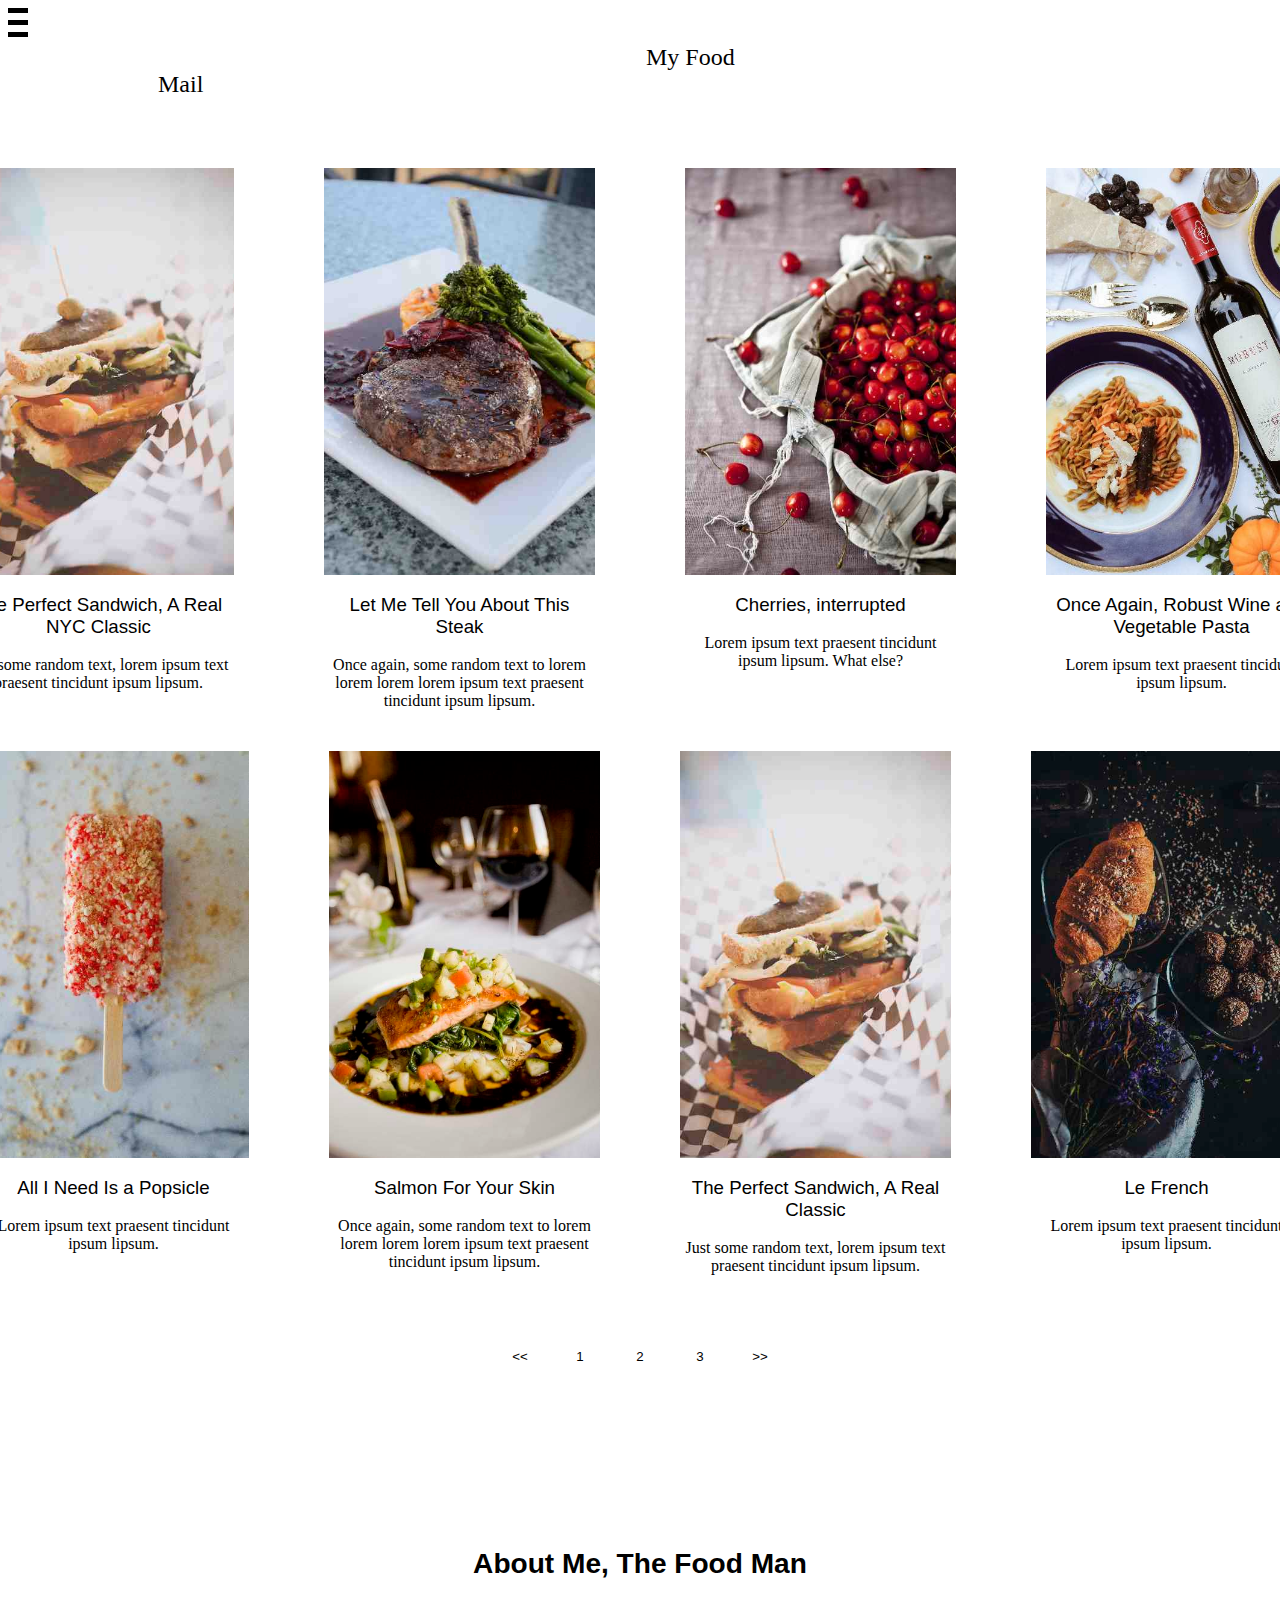
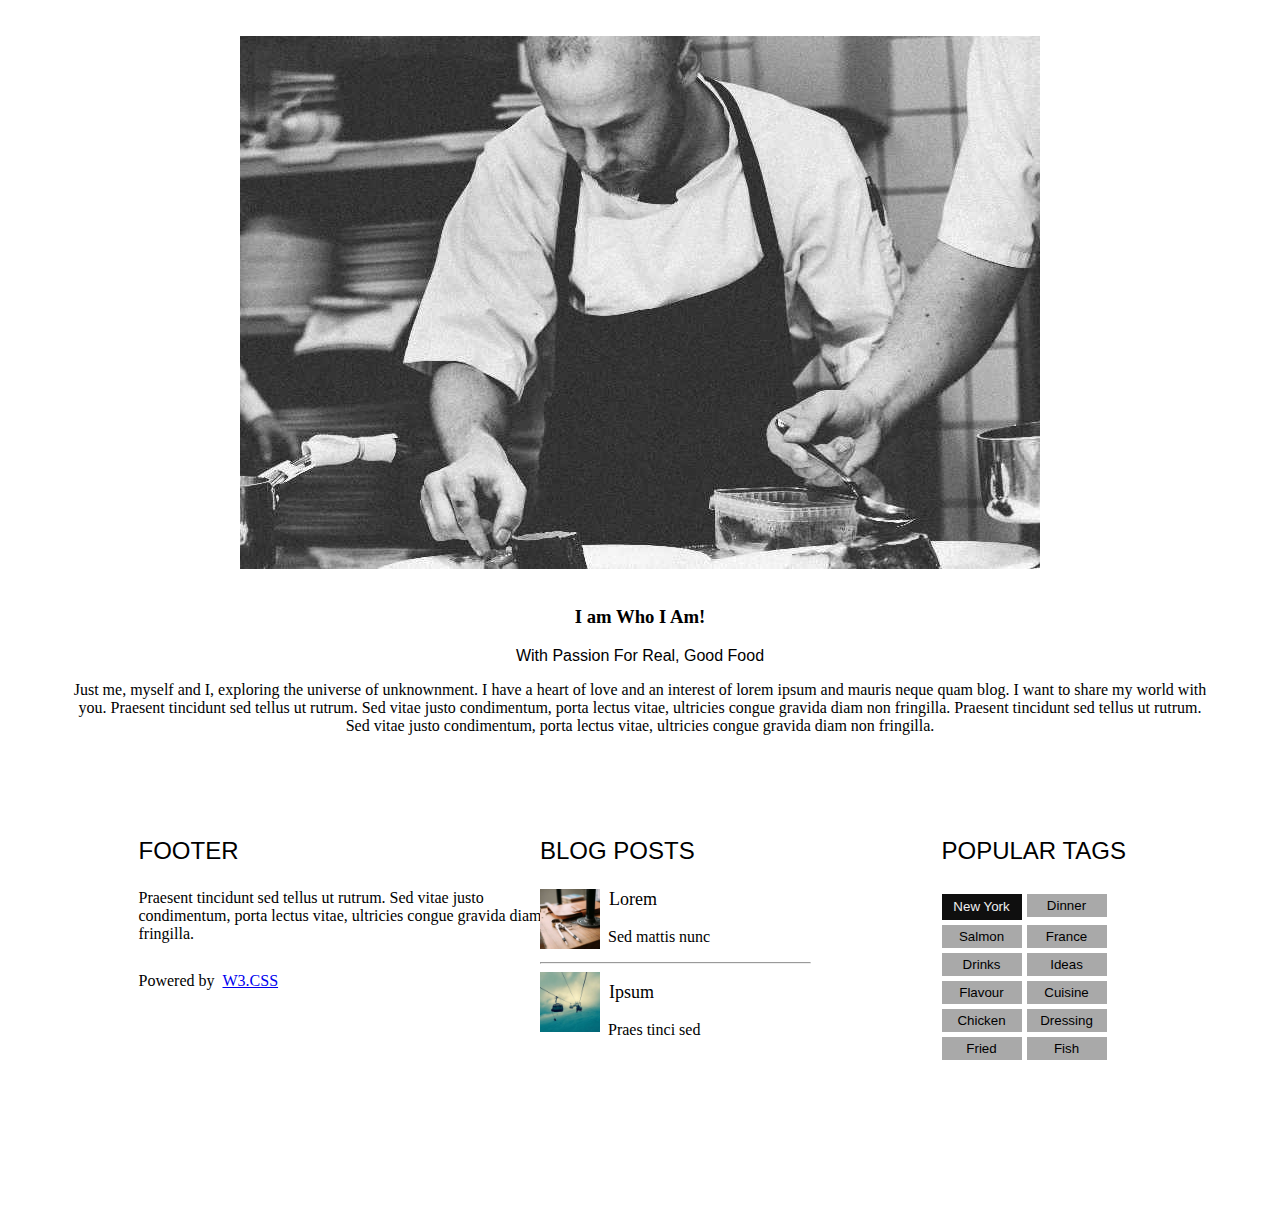
<file: index.html>
<html>
    <head>

        <meta name="content" content="about flex">
        <meta charset="UTF-8">
        <meta name="viewport" content="width=device-width, initial-scale=1.0">
        <link rel="stylesheet" href="food.css">
        <title>FOOD VLOG</title>
        
         <style>
           
           .div0 a{
          text-decoration: none;
          color: black;
          font-size:24px !important;

          display: inline-block;
          position: relative;
          top:0px;
          left:150px;
         
          font-family:Georgia, 'Times New Roman', Times, serif;
          
          
          
           }

           #container{
            display:flex;
            width: 100%;
            justify-content:center;
            gap:10px;
           
            
           }

           .div1{
           
            width:271px;
            height:407px;
            

           }
           .div2{
           
            width:271px;
            height:407px;

           }

           .div3{
          
            width:271px;
            height:407px;
 
            
           }
           .div4{
           
            width:271px;
            height:407px;
           }

           figure{
            text-align:center ;
            width:271px;
            height:407px;
           }

           .hc1{
            font-family: 'Segoe UI', Tahoma, Geneva, Verdana, sans-serif;
            font-weight: 400;
           }

           .hc2{
            font-family: 'Segoe UI', Tahoma, Geneva, Verdana, sans-serif;
            font-weight: 400;
           }

           .hc3{
            font-family:'Segoe UI', Tahoma, Geneva, Verdana, sans-serif;
            font-weight: 400;
           }

           .hc4{
            font-family:'Segoe UI', Tahoma, Geneva, Verdana, sans-serif;
            font-weight: 400;
           }

           .secondcontainer{
           display: flex;
           justify-content: center;
           }


           .div5{
           
           width:271px;
           height:407px;
           

          }
          .div6{
          
           width:271px;
           height:407px;

          }

          .div7{
         
           width:271px;
           height:407px;

           
          }
          .div8{
          
           width:271px;
           height:407px;
          }


          
          .hc5{
            font-family: 'Segoe UI', Tahoma, Geneva, Verdana, sans-serif;
            font-weight: 400;
           }

           .hc6{
            font-family: 'Segoe UI', Tahoma, Geneva, Verdana, sans-serif;
            font-weight: 400;
           }

           .hc7{
            font-family:'Segoe UI', Tahoma, Geneva, Verdana, sans-serif;
            font-weight: 400;
           }

           .hc8{
            font-family:'Segoe UI', Tahoma, Geneva, Verdana, sans-serif;
            font-weight: 400;
           }

           .thirdcontainer{
            display: flex;
            justify-content: center;
            gap:20px;
        
           }
           button{
           
            height:40px;
            width:40px;
            background-color:white;
            border: 0cap;
           }
        button1:hover{
            background-color: black;
            color: aliceblue;
            height:40px;
            width:40px;
       

           
        }
        .fourthcontainer{
           width:100%;
           text-align: center;
           font-family: Verdana, sans-serif;
           font-size: x-large;
         
          
        }
        .p11{
            font-family: 'Segoe UI', Tahoma, Geneva, Verdana, sans-serif;
        }

        .p12{
        width:1140px;
        height:80px;
        font:italic;
        }

        .p13{
            font-size: x-large;
            font-family: 'Segoe UI', Tahoma, Geneva, Verdana, sans-serif;
        }

        .p14{
            width:435px;
            height:67px;
            text-align: left;
        }

        .container6{
            display: flex;
            justify-content:space-evenly;
        }

       
       .div11{
        height:100px;
       width:200px;
        
        display: flex;
        background-color: rgb(255, 255, 255);
        gap:5px;
        align-items:baseline;
        flex-direction: row;
        flex-wrap: wrap;
        align-items: start;
      
       }
        
      .p20{
        
        font-size: x-large;
        font-family: 'Segoe UI', Tahoma, Geneva, Verdana, sans-serif;
      }

      .img1{
        float:left;
      }

     .img2{
            float: left;
         }

         .b2{

            width:80px;
            height:26px;
            color: rgb(241, 241, 241);

         }
         .b3{
            width:80px;
            height:23px;
         }
         .b4{
            width:80px;
            height:23px;
         }

         .b5{
            width:80px;
            height:23px;
         }
         .b6{
            width:80px;
            height:23px;
         }
         .b7{
            width:80px;
            height:23px;
         }
         .b8{
            width:80px;
            height:23px;
         }
         .b9{
            width:80px;
            height:23px;
         }
         .b10{
            width:80px;
            height:23px;
         }
         .b11{
            width:80px;
            height:23px;
         }
         .b12{
            width:80px;
            height:23px;
         }
         .b13{
            width:80px;
            height:23px;
         }

         nav{
           display:flex;
           gap:500px;
           justify-content: space-evenly;
         }

         .button1:hover {
  background-color: black;
  color: white;
}

         
         </style>

    </head>

    <body>
        <div class="div0">
           <div class="div00"></div>
           <div class="div00"></div>
           <div class="div00"></div>    
           &nbsp;&nbsp;&nbsp;&nbsp;&nbsp;&nbsp;&nbsp;&nbsp;&nbsp;&nbsp;&nbsp;&nbsp;&nbsp;&nbsp;&nbsp;&nbsp;&nbsp;&nbsp;&nbsp;&nbsp;&nbsp;&nbsp;&nbsp;&nbsp;&nbsp;&nbsp;&nbsp;&nbsp;&nbsp;&nbsp;&nbsp;&nbsp;&nbsp;&nbsp;&nbsp;&nbsp;&nbsp;&nbsp;&nbsp;&nbsp;&nbsp;&nbsp;&nbsp;&nbsp;&nbsp;&nbsp;&nbsp;&nbsp;&nbsp;&nbsp;&nbsp;&nbsp;&nbsp;&nbsp;&nbsp;&nbsp;&nbsp;&nbsp;&nbsp;&nbsp;&nbsp;&nbsp;&nbsp;&nbsp;&nbsp;&nbsp;&nbsp;&nbsp;&nbsp;&nbsp;&nbsp;&nbsp;&nbsp;&nbsp;&nbsp;&nbsp;&nbsp;&nbsp;&nbsp;&nbsp;&nbsp;&nbsp;&nbsp;&nbsp;&nbsp;&nbsp;&nbsp;&nbsp;&nbsp;&nbsp;&nbsp;&nbsp;&nbsp;&nbsp;&nbsp;&nbsp;&nbsp;&nbsp;&nbsp;&nbsp;&nbsp;&nbsp;&nbsp;&nbsp;&nbsp;&nbsp;&nbsp;&nbsp;&nbsp;&nbsp;&nbsp;&nbsp;&nbsp;&nbsp;&nbsp;&nbsp;&nbsp;&nbsp;&nbsp;&nbsp;&nbsp;&nbsp;<a href="#container" >My Food</a>   
       &nbsp;&nbsp;&nbsp;&nbsp;&nbsp;&nbsp;&nbsp;&nbsp;&nbsp;&nbsp;&nbsp;&nbsp;&nbsp;&nbsp;&nbsp;&nbsp;&nbsp;&nbsp;&nbsp;&nbsp;&nbsp;&nbsp;&nbsp;&nbsp;&nbsp;&nbsp;&nbsp;&nbsp;&nbsp;&nbsp;&nbsp;&nbsp;&nbsp;&nbsp;&nbsp;&nbsp;&nbsp;&nbsp;&nbsp;&nbsp;&nbsp;&nbsp;&nbsp;&nbsp;&nbsp;&nbsp;&nbsp;&nbsp;&nbsp;&nbsp;&nbsp;&nbsp;&nbsp;&nbsp;&nbsp;&nbsp;&nbsp;&nbsp;&nbsp;&nbsp;&nbsp;&nbsp;&nbsp;&nbsp;&nbsp;&nbsp;&nbsp;&nbsp;&nbsp;&nbsp;&nbsp;&nbsp;&nbsp;&nbsp;&nbsp;&nbsp;&nbsp;&nbsp;&nbsp;&nbsp;&nbsp;&nbsp;&nbsp;&nbsp;&nbsp;&nbsp;&nbsp;&nbsp;&nbsp;&nbsp;&nbsp;&nbsp;&nbsp;&nbsp;&nbsp;&nbsp;&nbsp;&nbsp;&nbsp;&nbsp;&nbsp;&nbsp;&nbsp;&nbsp;&nbsp;&nbsp;&nbsp;&nbsp;&nbsp;&nbsp;&nbsp;&nbsp;&nbsp;&nbsp;&nbsp;&nbsp;&nbsp;&nbsp;&nbsp;&nbsp;&nbsp;&nbsp;&nbsp;&nbsp;&nbsp;&nbsp;&nbsp;&nbsp;&nbsp;&nbsp;&nbsp;&nbsp;&nbsp;&nbsp;&nbsp;&nbsp;&nbsp;&nbsp;&nbsp;&nbsp;&nbsp;&nbsp;&nbsp;&nbsp;&nbsp;&nbsp;&nbsp;&nbsp;&nbsp;&nbsp;&nbsp;&nbsp;&nbsp;&nbsp;&nbsp;&nbsp;&nbsp;&nbsp;&nbsp;&nbsp;&nbsp;&nbsp; <a href="" >Mail</a>


        </div><br><br><br>
   
        <div id="container">
       <figure>
        <img src="sandwich (1).jpg" class="div1">
        <figcaption>
            <h3 class="hc1">The Perfect Sandwich, A Real NYC Classic
            </h3>
            <p>Just some random text, lorem ipsum text praesent tincidunt ipsum lipsum.</p>
        </figcaption>
       </figure> 
        
       <figure>
        <img src="steak.jpg" class="div2">
        <figcaption>
            <h3 class="hc2">Let Me Tell You About This Steak
            </h3>
            <p>Once again, some random text to lorem lorem lorem lorem ipsum text praesent tincidunt ipsum lipsum.

            </p>
        </figcaption>
       </figure> 


       <figure>
        <img src="cherries.jpg" class="div3">
        
        <figcaption>

            <h3 class="hc3">Cherries, interrupted
            </h3>
            <p>Lorem ipsum text praesent tincidunt ipsum lipsum.

                What else?</p>
        </figcaption>
       </figure>
       
       
       <figure>
        <img src="wine.jpg" class="div4">
        <figcaption>
           <h3 class="hc4">Once Again, Robust Wine and Vegetable Pasta</h3>
           <p>Lorem ipsum text praesent tincidunt ipsum lipsum.</p>
        </figcaption>
       </figure> 
       </div><br><br><br><br><br><br><br><br>





       <div class="secondcontainer">


       <figure>
        <img src="popsicle.jpg" class="div5">
        <figcaption>
             <h3 class="hc5">All I Need Is a Popsicle</h3>
             <P>Lorem ipsum text praesent tincidunt ipsum lipsum.</P>
        </figcaption>
       </figure> 
        
       <figure>
        <img src="salmon.jpg" class="div6">
        <figcaption>
           
            <h3 class="hc6">Salmon For Your Skin</h3>
            <P>Once again, some random text to lorem lorem lorem lorem ipsum text praesent tincidunt ipsum lipsum.</P>
            
        </figcaption>
       </figure> 


       <figure>
        <img src="sandwich.jpg" class="div7">
        
        <figcaption>

            <h3 class="hc7">The Perfect Sandwich, A Real Classic</h3>
             <P>Just some random text, lorem ipsum text praesent tincidunt ipsum lipsum.</P>
        </figcaption>
       </figure>
       
       
       <figure>
        <img src="croissant.jpg" class="div8">
        <figcaption>
            <h3 class="hc8">Le French</h3>
            <P>Lorem ipsum text praesent tincidunt ipsum lipsum.</P>
            
        </figcaption>
       </figure> 

        </div><br><br><br><br><br><br><br><br><br>


        <div class="thirdcontainer">
          
            <button class="button1"><<</button>
            <button class="button1">1</button>
            <button class="button1">2</button>
            <button class="button1">3</button>
            <button class="button1">>></button>
        </div>
        <br><br><br><br><br><br><br><br>


        <div class="fourthcontainer">
           <h3 class="hc9">About Me, The Food Man</h3><br>
            <center><img src="chef.jpg" ></center>
        </div><br>
 

        
        
        <h3 class="hc10" style="text-align: center;">I am Who I Am!</h3>

        <p class="p11" style="text-align: center;">With Passion For Real, Good Food</p>

    <center><p class="p12"  style="text-align: center;">Just me, myself and I, exploring the universe of unknownment. I have a heart of love and an interest of lorem ipsum and mauris neque quam blog. I want to share my world with you. Praesent tincidunt sed tellus ut rutrum. Sed vitae justo condimentum, porta lectus vitae, ultricies congue gravida diam non fringilla. Praesent tincidunt sed tellus ut rutrum. Sed vitae justo condimentum, porta lectus vitae, ultricies congue gravida diam non fringilla.</p></center> 

    <br><br>


    <div class="container6">

    <div class="div1">
    <p class="p13">FOOTER</p>
    <p class="p14">Praesent tincidunt sed tellus ut rutrum. Sed vitae justo condimentum, porta lectus vitae, ultricies congue gravida diam non fringilla.</p>

    Powered by &nbsp;<a href="https://www.w3schools.com/w3css/default.asp">W3.CSS</a>
</div>


<div class="div2">
    <p class="p13">BLOG POSTS</p>

    <img src="blog1.jpg" style=width:60px;height:60px; class="img1">
    <p style="font-size: large ;"> &nbsp; Lorem</p>
<p > &nbsp; Sed mattis nunc</p><hr>

<img src="blog2.jpg" style=width:60px;height:60px; class="img2">
<p style="font-size: large;">&nbsp; Ipsum</p>
<p> &nbsp; Praes tinci sed</p>
</div>


<div class="div11">

    <p class="p20">POPULAR TAGS</p>
    <br>
    <button class="b2" style="background-color: rgb(15, 15, 15);">New York</button>
    <button class="b3" style="background-color: darkgrey;">Dinner</button>
    <button class="b4" style="background-color: darkgrey;">Salmon</button>
    <button class="b5" style="background-color: darkgrey;">France</button>
    <button class="b6" style="background-color: darkgrey;">Drinks</button>
    <button class="b7" style="background-color: darkgrey;">Ideas</button>
    <button class="b8" style="background-color: darkgrey;">Flavour</button>
    <button class="b9" style="background-color: darkgrey;">Cuisine</button>
    <button class="b10" style="background-color: darkgrey;">Chicken</button>
    <button class="b11" style="background-color: darkgrey;">Dressing</button>
    <button class="b12" style="background-color: darkgrey;">Fried</button>
    <button class="b13" style="background-color: darkgrey;">Fish</button>
</div>
    </div>
</body>
</html>
</file>
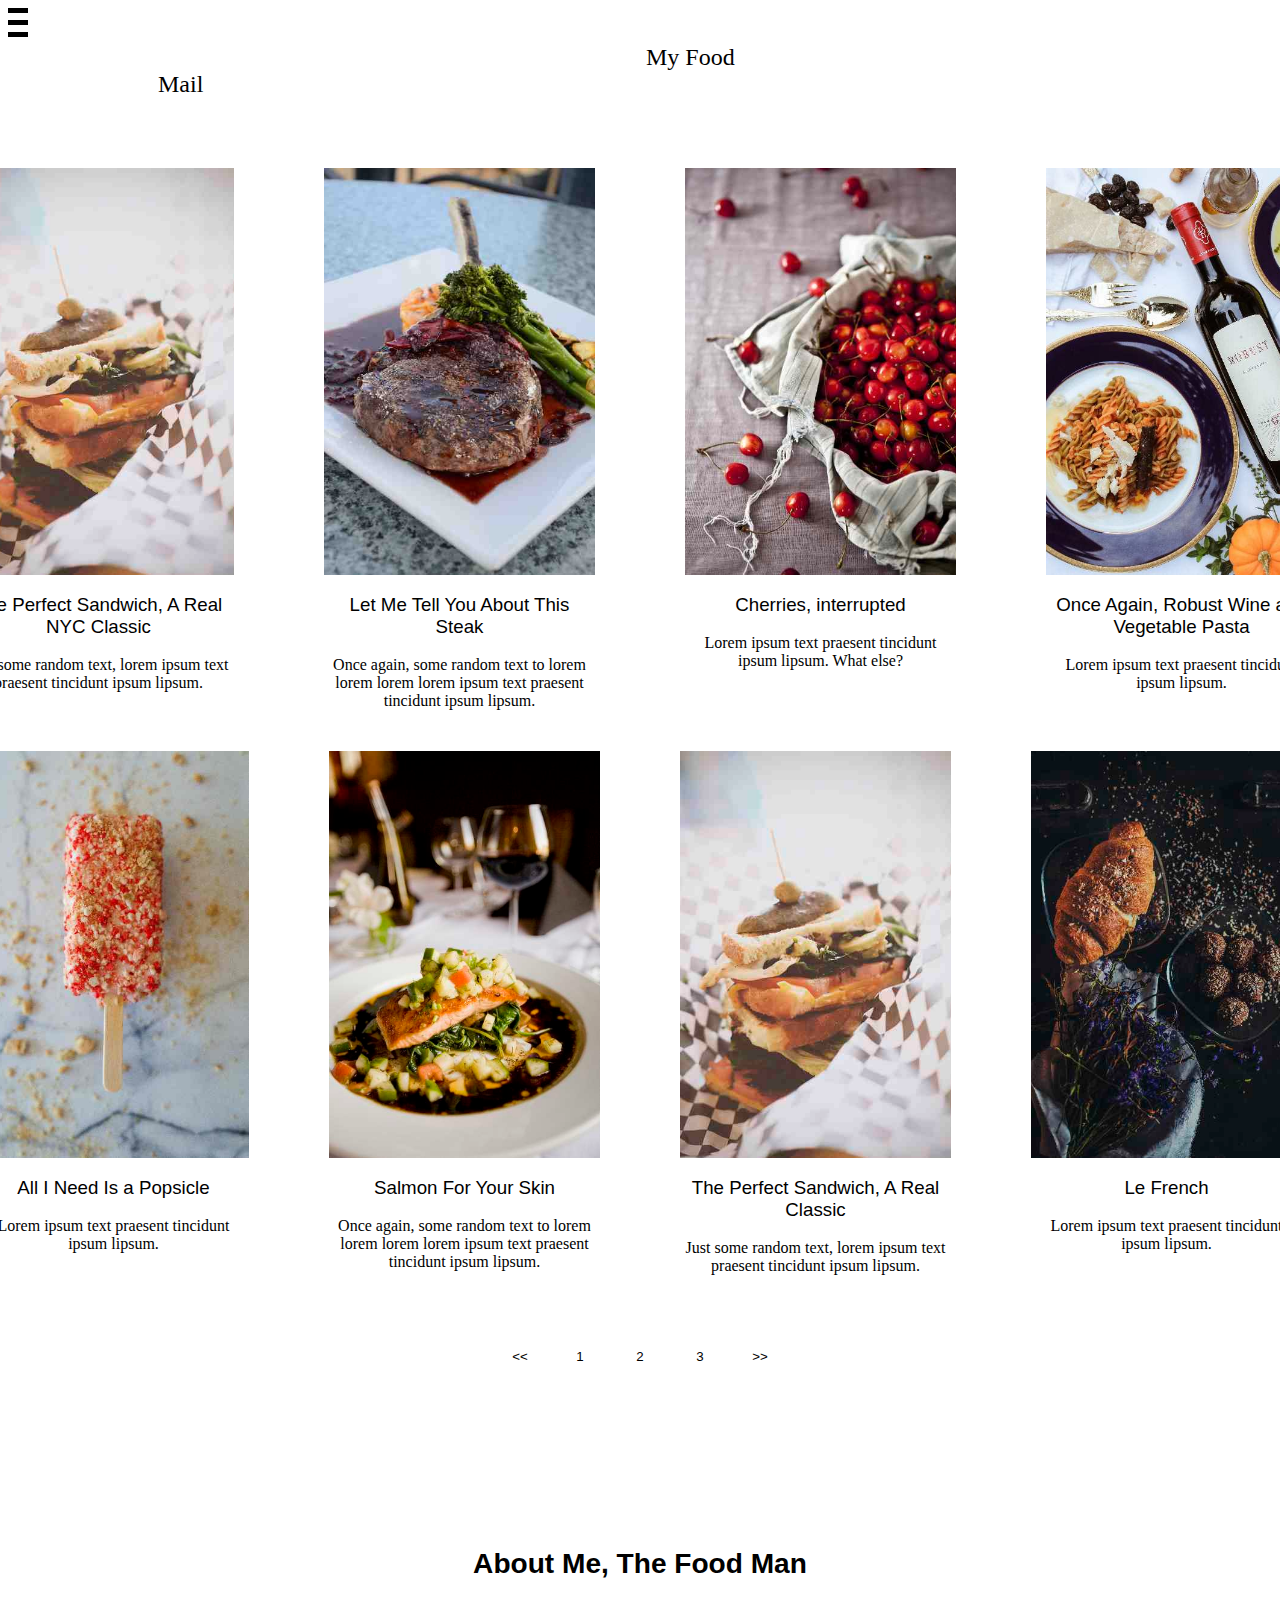
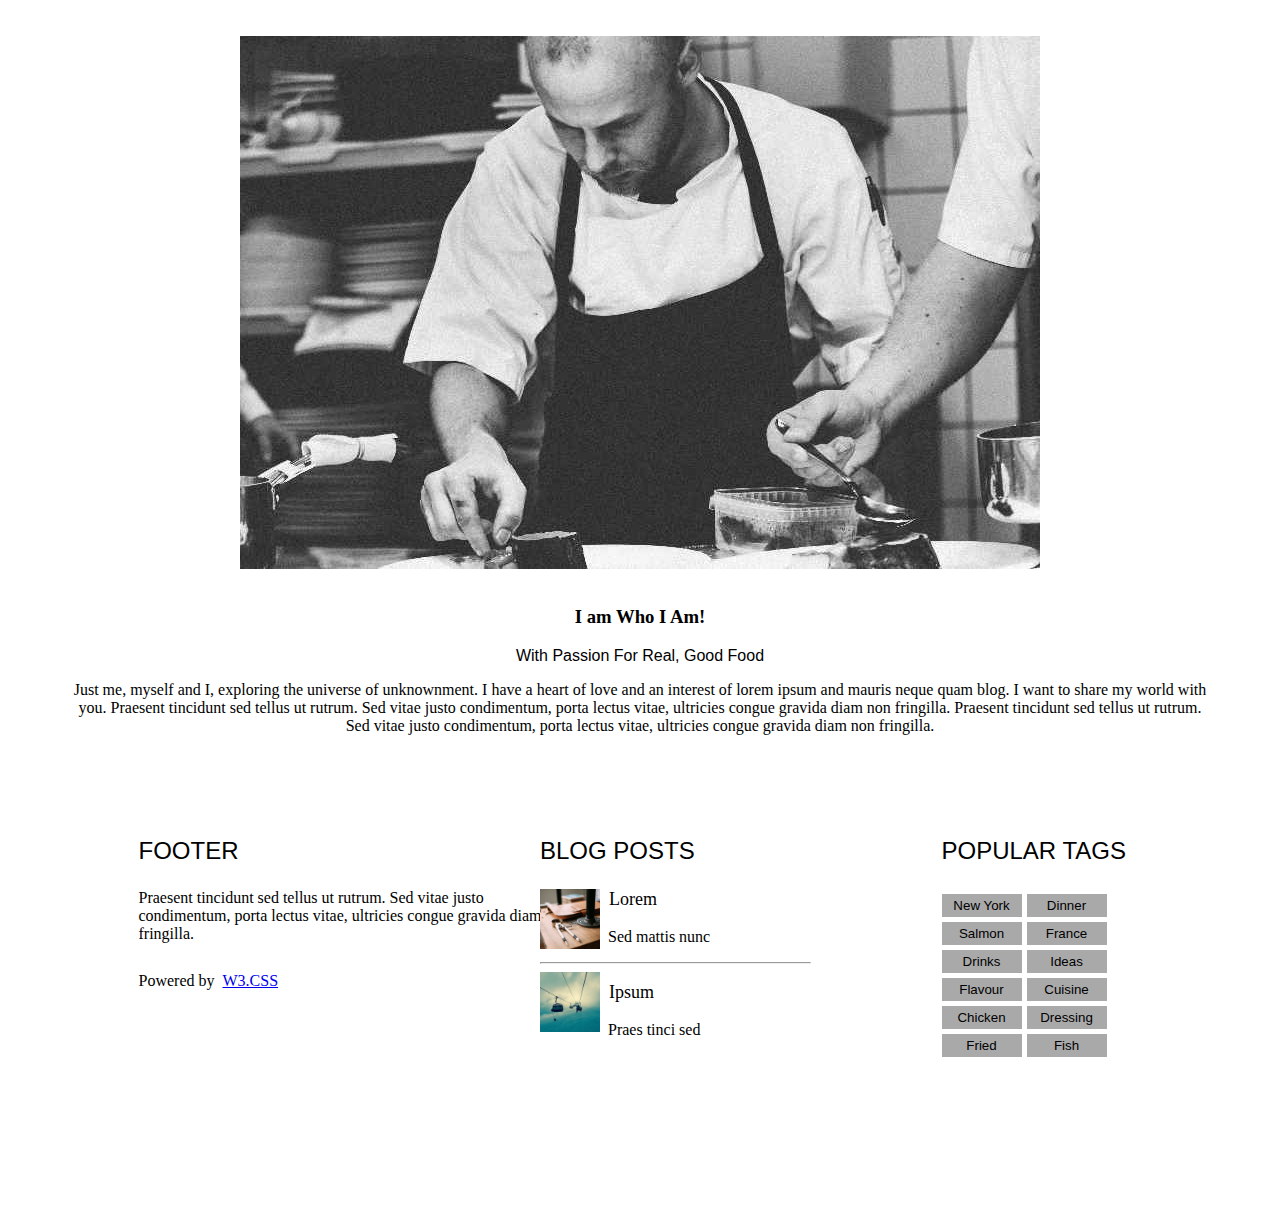
<file: 21FOODVLG.html>
<html>
    <head>

        <meta name="content" content="about flex">
        <meta charset="UTF-8">
        <meta name="viewport" content="width=device-width, initial-scale=1.0">
        <link rel="stylesheet" href="food.css">
        <title>FOOD VLOG</title>
        
         <style>
           
           .div0 a{
          text-decoration: none;
          color: black;
          font-size:24px !important;

          display: inline-block;
          position: relative;
          top:0px;
          left:150px;
      
        
          
         
          font-family:Georgia, 'Times New Roman', Times, serif;
          
          
          
           }

           .container{
            display:flex;
            width: 100%;
            justify-content:center;
            gap:10px;
           
            
           }

           .div1{
           
            width:271px;
            height:407px;
            

           }
           .div2{
           
            width:271px;
            height:407px;

           }

           .div3{
          
            width:271px;
            height:407px;
 
            
           }
           .div4{
           
            width:271px;
            height:407px;
           }

           figure{
            text-align:center ;
            width:271px;
            height:407px;
           }

           .hc1{
            font-family: 'Segoe UI', Tahoma, Geneva, Verdana, sans-serif;
            font-weight: 400;
           }

           .hc2{
            font-family: 'Segoe UI', Tahoma, Geneva, Verdana, sans-serif;
            font-weight: 400;
           }

           .hc3{
            font-family:'Segoe UI', Tahoma, Geneva, Verdana, sans-serif;
            font-weight: 400;
           }

           .hc4{
            font-family:'Segoe UI', Tahoma, Geneva, Verdana, sans-serif;
            font-weight: 400;
           }

           .secondcontainer{
           display: flex;
           justify-content: center;
           }


           .div5{
           
           width:271px;
           height:407px;
           

          }
          .div6{
          
           width:271px;
           height:407px;

          }

          .div7{
         
           width:271px;
           height:407px;

           
          }
          .div8{
          
           width:271px;
           height:407px;
          }


          
          .hc5{
            font-family: 'Segoe UI', Tahoma, Geneva, Verdana, sans-serif;
            font-weight: 400;
           }

           .hc6{
            font-family: 'Segoe UI', Tahoma, Geneva, Verdana, sans-serif;
            font-weight: 400;
           }

           .hc7{
            font-family:'Segoe UI', Tahoma, Geneva, Verdana, sans-serif;
            font-weight: 400;
           }

           .hc8{
            font-family:'Segoe UI', Tahoma, Geneva, Verdana, sans-serif;
            font-weight: 400;
           }

           .thirdcontainer{
            display: flex;
            justify-content: center;
            gap:20px;
        
           }
           button{
            height:40px;
            width:40px;
            background-color:white;
            border: 0cap;
           }
        button1:hover{
            background-color: black;
            color: aliceblue;
            height:40px;
            width:40px;
       

           
        }
        .fourthcontainer{
           width:100%;
           text-align: center;
           font-family: Verdana, sans-serif;
           font-size: x-large;
         
          
        }
        .p11{
            font-family: 'Segoe UI', Tahoma, Geneva, Verdana, sans-serif;
        }

        .p12{
        width:1140px;
        height:80px;
        font:italic;
        }

        .p13{
            font-size: x-large;
            font-family: 'Segoe UI', Tahoma, Geneva, Verdana, sans-serif;
        }

        .p14{
            width:435px;
            height:67px;
            text-align: left;
        }

        .container6{
            display: flex;
            justify-content:space-evenly;
        }

       
       .div11{
        height:100px;
       width:200px;
        
        display: flex;
        background-color: rgb(255, 255, 255);
        gap:5px;
        align-items:baseline;
        flex-direction: row;
        flex-wrap: wrap;
        align-items: start;
      
       }
        
      .p20{
        
        font-size: x-large;
        font-family: 'Segoe UI', Tahoma, Geneva, Verdana, sans-serif;
      }

      .img1{
        float:left;
      }

     .img2{
            float: left;
         }

         .b2{

            width:80px;
            height:23px;
         }
         .b3{
            width:80px;
            height:23px;
         }
         .b4{
            width:80px;
            height:23px;
         }

         .b5{
            width:80px;
            height:23px;
         }
         .b6{
            width:80px;
            height:23px;
         }
         .b7{
            width:80px;
            height:23px;
         }
         .b8{
            width:80px;
            height:23px;
         }
         .b9{
            width:80px;
            height:23px;
         }
         .b10{
            width:80px;
            height:23px;
         }
         .b11{
            width:80px;
            height:23px;
         }
         .b12{
            width:80px;
            height:23px;
         }
         .b13{
            width:80px;
            height:23px;
         }

         nav{
           display:flex;
           gap:500px;
           justify-content: space-evenly;
         }


         
         </style>

    </head>

    <body>
        <div class="div0">
           <div class="div00"></div>
           <div class="div00"></div>
           <div class="div00"></div>    
           &nbsp;&nbsp;&nbsp;&nbsp;&nbsp;&nbsp;&nbsp;&nbsp;&nbsp;&nbsp;&nbsp;&nbsp;&nbsp;&nbsp;&nbsp;&nbsp;&nbsp;&nbsp;&nbsp;&nbsp;&nbsp;&nbsp;&nbsp;&nbsp;&nbsp;&nbsp;&nbsp;&nbsp;&nbsp;&nbsp;&nbsp;&nbsp;&nbsp;&nbsp;&nbsp;&nbsp;&nbsp;&nbsp;&nbsp;&nbsp;&nbsp;&nbsp;&nbsp;&nbsp;&nbsp;&nbsp;&nbsp;&nbsp;&nbsp;&nbsp;&nbsp;&nbsp;&nbsp;&nbsp;&nbsp;&nbsp;&nbsp;&nbsp;&nbsp;&nbsp;&nbsp;&nbsp;&nbsp;&nbsp;&nbsp;&nbsp;&nbsp;&nbsp;&nbsp;&nbsp;&nbsp;&nbsp;&nbsp;&nbsp;&nbsp;&nbsp;&nbsp;&nbsp;&nbsp;&nbsp;&nbsp;&nbsp;&nbsp;&nbsp;&nbsp;&nbsp;&nbsp;&nbsp;&nbsp;&nbsp;&nbsp;&nbsp;&nbsp;&nbsp;&nbsp;&nbsp;&nbsp;&nbsp;&nbsp;&nbsp;&nbsp;&nbsp;&nbsp;&nbsp;&nbsp;&nbsp;&nbsp;&nbsp;&nbsp;&nbsp;&nbsp;&nbsp;&nbsp;&nbsp;&nbsp;&nbsp;&nbsp;&nbsp;&nbsp;&nbsp;&nbsp;&nbsp;<a href="" >My Food</a>   
       &nbsp;&nbsp;&nbsp;&nbsp;&nbsp;&nbsp;&nbsp;&nbsp;&nbsp;&nbsp;&nbsp;&nbsp;&nbsp;&nbsp;&nbsp;&nbsp;&nbsp;&nbsp;&nbsp;&nbsp;&nbsp;&nbsp;&nbsp;&nbsp;&nbsp;&nbsp;&nbsp;&nbsp;&nbsp;&nbsp;&nbsp;&nbsp;&nbsp;&nbsp;&nbsp;&nbsp;&nbsp;&nbsp;&nbsp;&nbsp;&nbsp;&nbsp;&nbsp;&nbsp;&nbsp;&nbsp;&nbsp;&nbsp;&nbsp;&nbsp;&nbsp;&nbsp;&nbsp;&nbsp;&nbsp;&nbsp;&nbsp;&nbsp;&nbsp;&nbsp;&nbsp;&nbsp;&nbsp;&nbsp;&nbsp;&nbsp;&nbsp;&nbsp;&nbsp;&nbsp;&nbsp;&nbsp;&nbsp;&nbsp;&nbsp;&nbsp;&nbsp;&nbsp;&nbsp;&nbsp;&nbsp;&nbsp;&nbsp;&nbsp;&nbsp;&nbsp;&nbsp;&nbsp;&nbsp;&nbsp;&nbsp;&nbsp;&nbsp;&nbsp;&nbsp;&nbsp;&nbsp;&nbsp;&nbsp;&nbsp;&nbsp;&nbsp;&nbsp;&nbsp;&nbsp;&nbsp;&nbsp;&nbsp;&nbsp;&nbsp;&nbsp;&nbsp;&nbsp;&nbsp;&nbsp;&nbsp;&nbsp;&nbsp;&nbsp;&nbsp;&nbsp;&nbsp;&nbsp;&nbsp;&nbsp;&nbsp;&nbsp;&nbsp;&nbsp;&nbsp;&nbsp;&nbsp;&nbsp;&nbsp;&nbsp;&nbsp;&nbsp;&nbsp;&nbsp;&nbsp;&nbsp;&nbsp;&nbsp;&nbsp;&nbsp;&nbsp;&nbsp;&nbsp;&nbsp;&nbsp;&nbsp;&nbsp;&nbsp;&nbsp;&nbsp;&nbsp;&nbsp;&nbsp;&nbsp;&nbsp;&nbsp;&nbsp; <a href="" >Mail</a>


        </div><br><br><br>
   
        <div class="container">
       <figure>
        <img src="sandwich (1).jpg" class="div1">
        <figcaption>
            <h3 class="hc1">The Perfect Sandwich, A Real NYC Classic
            </h3>
            <p>Just some random text, lorem ipsum text praesent tincidunt ipsum lipsum.</p>
        </figcaption>
       </figure> 
        
       <figure>
        <img src="steak.jpg" class="div2">
        <figcaption>
            <h3 class="hc2">Let Me Tell You About This Steak
            </h3>
            <p>Once again, some random text to lorem lorem lorem lorem ipsum text praesent tincidunt ipsum lipsum.

            </p>
        </figcaption>
       </figure> 


       <figure>
        <img src="cherries.jpg" class="div3">
        
        <figcaption>

            <h3 class="hc3">Cherries, interrupted
            </h3>
            <p>Lorem ipsum text praesent tincidunt ipsum lipsum.

                What else?</p>
        </figcaption>
       </figure>
       
       
       <figure>
        <img src="wine.jpg" class="div4">
        <figcaption>
           <h3 class="hc4">Once Again, Robust Wine and Vegetable Pasta</h3>
           <p>Lorem ipsum text praesent tincidunt ipsum lipsum.</p>
        </figcaption>
       </figure> 
       </div><br><br><br><br><br><br><br><br>





       <div class="secondcontainer">


       <figure>
        <img src="popsicle.jpg" class="div5">
        <figcaption>
             <h3 class="hc5">All I Need Is a Popsicle</h3>
             <P>Lorem ipsum text praesent tincidunt ipsum lipsum.</P>
        </figcaption>
       </figure> 
        
       <figure>
        <img src="salmon.jpg" class="div6">
        <figcaption>
           
            <h3 class="hc6">Salmon For Your Skin</h3>
            <P>Once again, some random text to lorem lorem lorem lorem ipsum text praesent tincidunt ipsum lipsum.</P>
            
        </figcaption>
       </figure> 


       <figure>
        <img src="sandwich.jpg" class="div7">
        
        <figcaption>

            <h3 class="hc7">The Perfect Sandwich, A Real Classic</h3>
             <P>Just some random text, lorem ipsum text praesent tincidunt ipsum lipsum.</P>
        </figcaption>
       </figure>
       
       
       <figure>
        <img src="croissant.jpg" class="div8">
        <figcaption>
            <h3 class="hc8">Le French</h3>
            <P>Lorem ipsum text praesent tincidunt ipsum lipsum.</P>
            
        </figcaption>
       </figure> 

        </div><br><br><br><br><br><br><br><br><br>


        <div class="thirdcontainer">
          
            <button class="button1"><<</button>
            <button class="button1">1</button>
            <button class="button1">2</button>
            <button class="button1">3</button>
            <button class="button1">>></button>
        </div>
        <br><br><br><br><br><br><br><br>


        <div class="fourthcontainer">
           <h3 class="hc9">About Me, The Food Man</h3><br>
            <center><img src="chef.jpg" ></center>
        </div><br>
 

        
        
        <h3 class="hc10" style="text-align: center;">I am Who I Am!</h3>

        <p class="p11" style="text-align: center;">With Passion For Real, Good Food</p>

    <center><p class="p12"  style="text-align: center;">Just me, myself and I, exploring the universe of unknownment. I have a heart of love and an interest of lorem ipsum and mauris neque quam blog. I want to share my world with you. Praesent tincidunt sed tellus ut rutrum. Sed vitae justo condimentum, porta lectus vitae, ultricies congue gravida diam non fringilla. Praesent tincidunt sed tellus ut rutrum. Sed vitae justo condimentum, porta lectus vitae, ultricies congue gravida diam non fringilla.</p></center> 

    <br><br>


    <div class="container6">

    <div class="div1">
    <p class="p13">FOOTER</p>
    <p class="p14">Praesent tincidunt sed tellus ut rutrum. Sed vitae justo condimentum, porta lectus vitae, ultricies congue gravida diam non fringilla.</p>

    Powered by &nbsp;<a href="https://www.w3schools.com/w3css/default.asp">W3.CSS</a>
</div>


<div class="div2">
    <p class="p13">BLOG POSTS</p>

    <img src="blog1.jpg" style=width:60px;height:60px; class="img1">
    <p style="font-size: large ;"> &nbsp; Lorem</p>
<p > &nbsp; Sed mattis nunc</p><hr>

<img src="blog2.jpg" style=width:60px;height:60px; class="img2">
<p style="font-size: large;">&nbsp; Ipsum</p>
<p> &nbsp; Praes tinci sed</p>
</div>


<div class="div11">

    <p class="p20">POPULAR TAGS</p>
    <br>
    <button class="b2" style="background-color: darkgrey;">New York</button>
    <button class="b3" style="background-color: darkgrey;">Dinner</button>
    <button class="b4" style="background-color: darkgrey;">Salmon</button>
    <button class="b5" style="background-color: darkgrey;">France</button>
    <button class="b6" style="background-color: darkgrey;">Drinks</button>
    <button class="b7" style="background-color: darkgrey;">Ideas</button>
    <button class="b8" style="background-color: darkgrey;">Flavour</button>
    <button class="b9" style="background-color: darkgrey;">Cuisine</button>
    <button class="b10" style="background-color: darkgrey;">Chicken</button>
    <button class="b11" style="background-color: darkgrey;">Dressing</button>
    <button class="b12" style="background-color: darkgrey;">Fried</button>
    <button class="b13" style="background-color: darkgrey;">Fish</button>
</div>
    </div>
</body>
</html>
</file>
<file: food.css>
.div00 {
    width: 20px;
    height: 5px;
    background-color: black;
    margin:7px 0;
    top:10px;
  }
</file>
